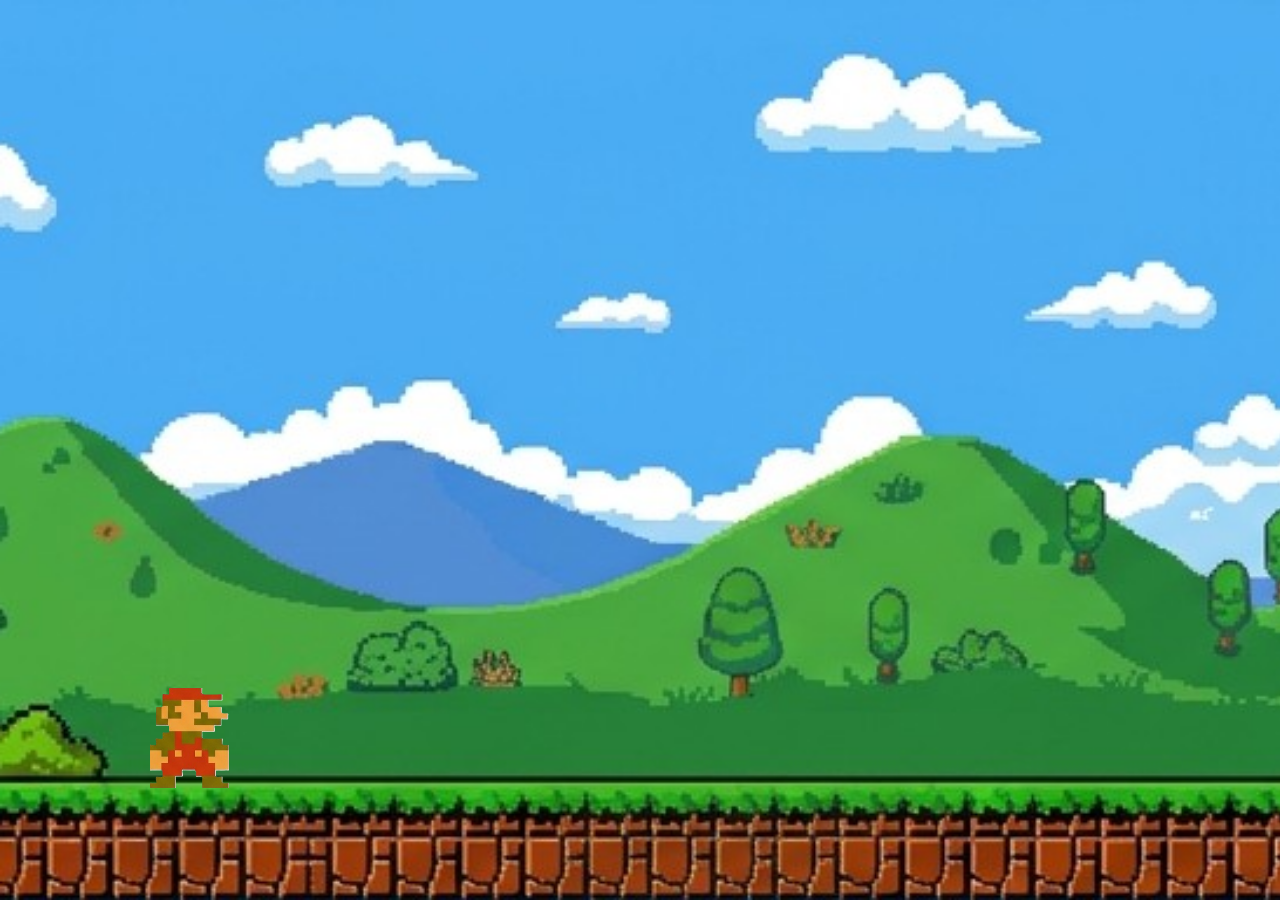
<file: lev1.html>
<!DOCTYPE html>
<html lang="en">
<head>
    <meta charset="UTF-8">
    <meta name="viewport" content="width=device-width, initial-scale=1.0">
    <title>Level 1</title>
    <link rel="stylesheet" href="assets/css/css.css">
</head>
<body>
    <main>
        <div class="divMainLev1">
            <img src="assets/img/mario1.png" class="mario">
        </div>
    </main>
    <script src="assets/js/js.js"></script>
</body>
</html>
</file>
<file: assets/css/css.css>
@media (prefers-reduced-motion: reduce) {

    *,
    *::before,
    *::after {
        animation-duration: 0.01ms !important;
        animation-iteration-count: 1 !important;
        transition-duration: 0.01ms !important;
    }

}

*,
*::before,
*::after {
    box-sizing: border-box;
}

/* Blocca lo scroll verticale sull'intera pagina */
html,
body {
    margin: 0;
    padding: 0;
    width: 100vw;
    height: 100vh;
    overflow-x: scroll;
    overflow-y: hidden;
}

.mainStart {
    background-color: whitesmoke;
    width: 100vw;
    /* Forza la larghezza esatta dello schermo */
    height: 100vh;
    /* Forza l'altezza esatta dello schermo */

    .container {
        display: flex;
        justify-content: center;
        align-items: center;
        width: 100%;
        height: 100vh;

        button {
            height: 50px;
            width: 150px;
            font-size: larger;
        }
    }
}

main {
    width: 3000px;
    height: 100vh;
    overflow: hidden;
    position: relative;

    /* NASCONDE LE BARRE DI SCORRIMENTO */
    scrollbar-width: none;
    -ms-overflow-style: none;

    .divMainLev1 {
        display: inline-block;
        position: relative;
        /* Fondamentale: serve da "ancora" per il figlio posionato in assoluto */
        background-image: url(../img/bg1.jpg);
        background-repeat: no-repeat;
        height: 100vh;
        width: 3000px;
        background-size: cover;
        background-position: center bottom;


        .mario {
            height: 100px;
            position: absolute;
            bottom: 112px;
            /* fondo della schermata */
            left: 150px;
            /* Distanza dal bordo sinistro */
            transition: left 0.1s ease-out, bottom 0.1s ease-out;
        }
    }
}

main::-webkit-scrollbar {
    display: none;
}
</file>
